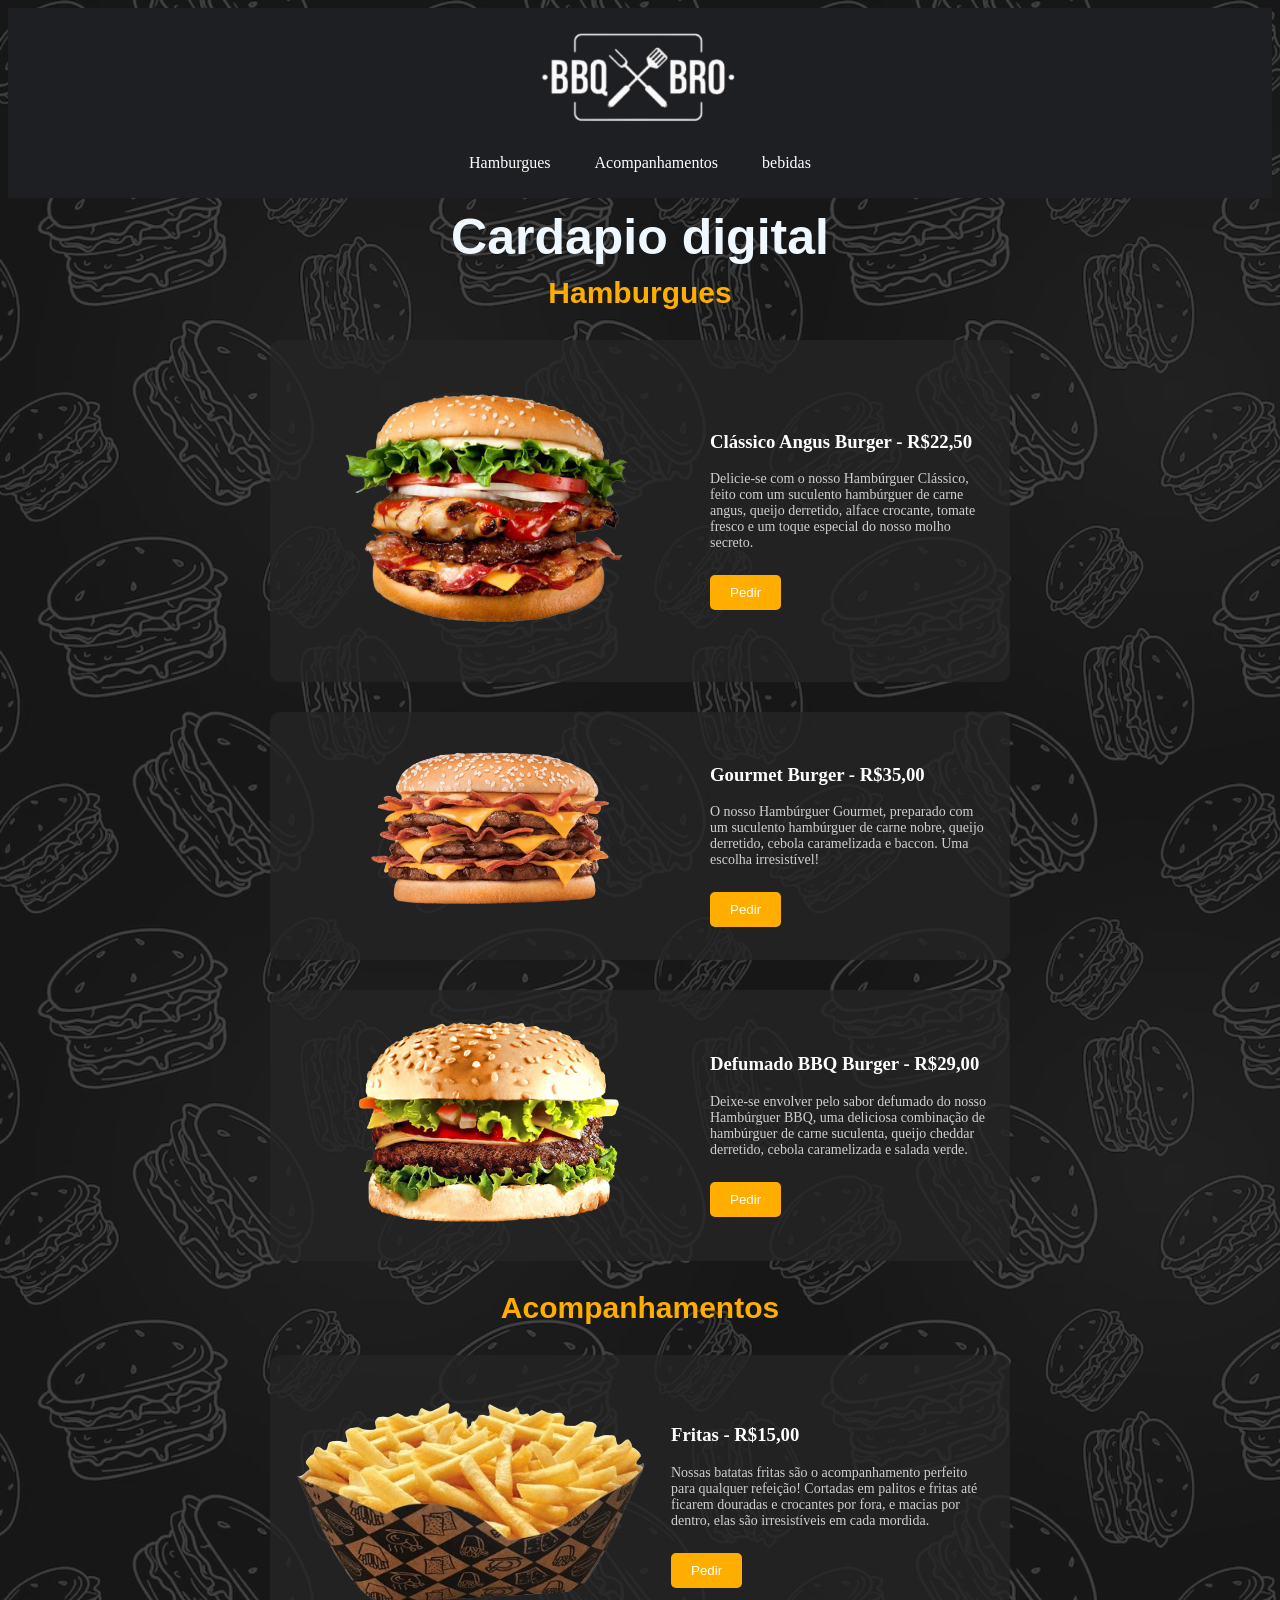
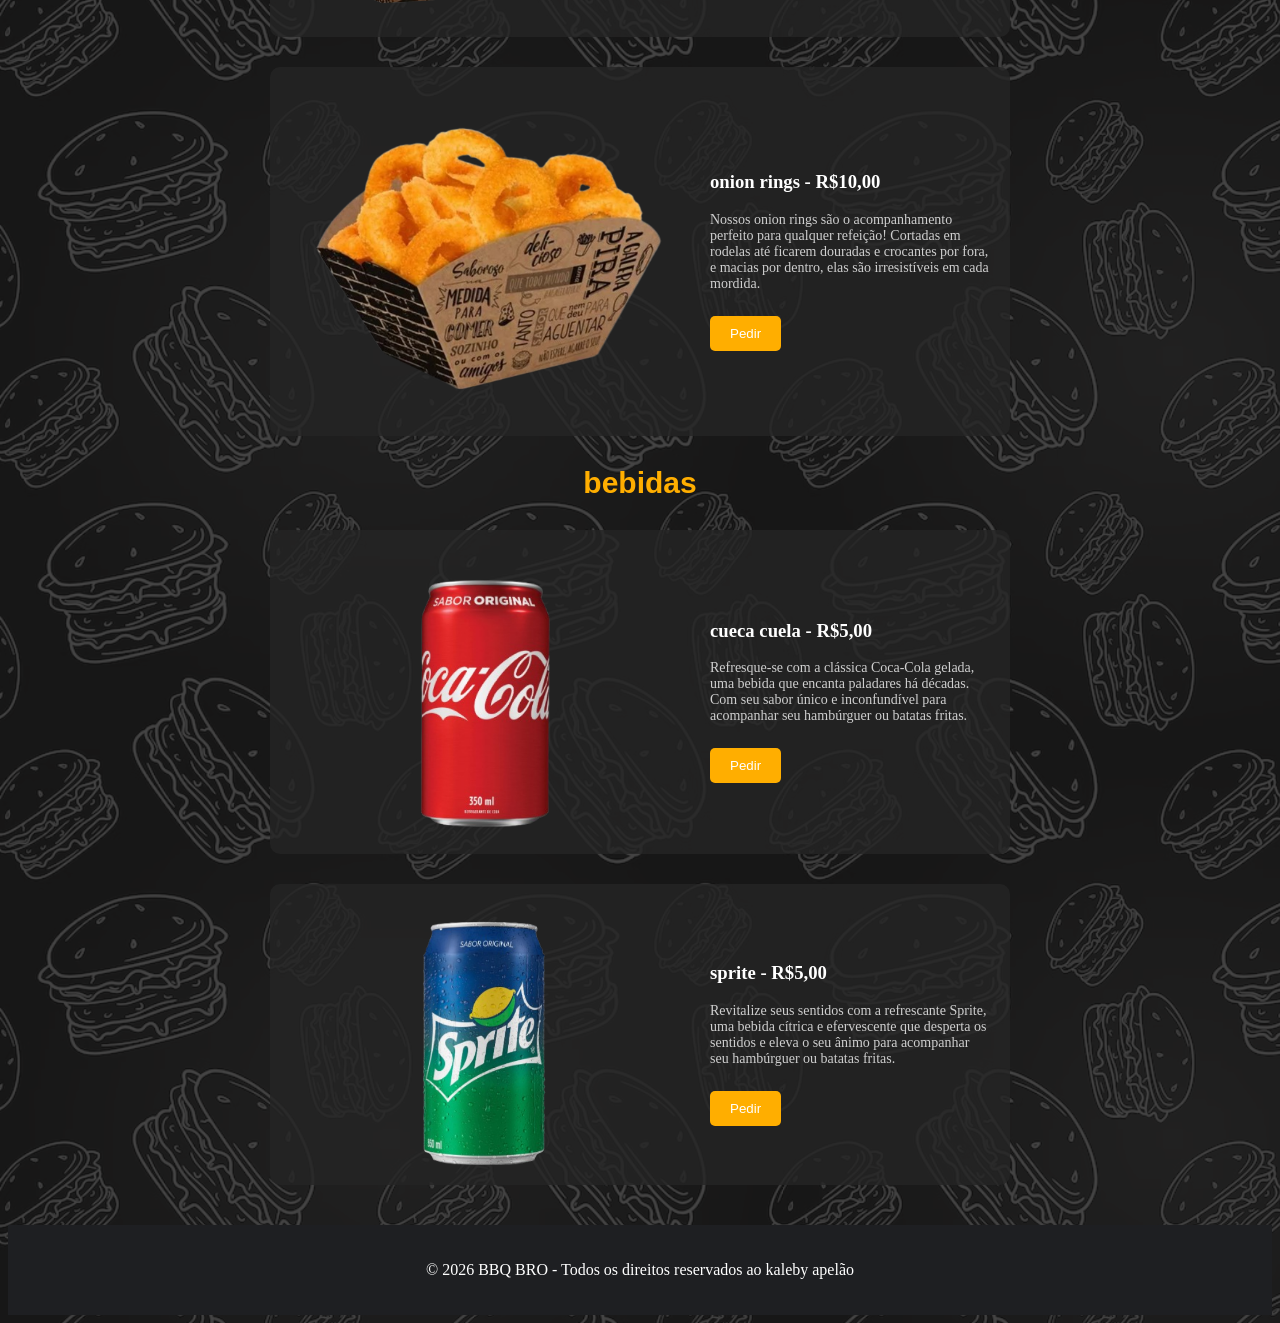
<file: Nova pasta/index.html>
<!DOCTYPE html>
<html lang="pt-br">
<head>
    <meta charset="UTF-8">
    <meta name="viewport" content="width=device-width, initial-scale=1.0">
    <title>BBQ BRO</title>
    <link rel="stylesheet" href="style.css">
    <link rel="icon" href="logo.png" type="image/png">
</head>
<body>

<header>
    <img src="logo.png" alt="logo BBQ BRO">
    <nav>
            <ul>
                <li><a href="#Hamburgues">Hamburgues </a></li>
                <li><a href="#Acompanhamentos"> Acompanhamentos </a></li>
                <li><a href="#bebidas">bebidas</a></li>
                
            </ul>
        </nav>
</header>

<main>
<h1>Cardapio digital</h1> 
<h2 id="Hamburgues">Hamburgues</h2>

<div class="burg1">

<img src="burger01.png" alt="Hamburguer">

<div class="descri1">

<h3>Clássico Angus Burger - R$22,50</h3>

<p>
Delicie-se com o nosso Hambúrguer Clássico, feito com
um suculento hambúrguer de carne angus, queijo derretido,
alface crocante, tomate fresco e um toque especial
do nosso molho secreto.
</p>

<button>Pedir</button>

</div>
</div>


<div class="burg1">

<img src="burger02.png" alt="Hamburguer">

<div class="descri1">

<h3>Gourmet Burger - R$35,00</h3>

<p>
O nosso Hambúrguer Gourmet, preparado com um suculento hambúrguer de carne nobre, queijo derretido, cebola caramelizada e baccon. Uma escolha irresistível!
</p>

<button>Pedir</button>

</div>
</div>


<div class="burg1">

<img src="burger03.png" alt="Hamburguer">

<div class="descri1">

<h3>Defumado BBQ Burger - R$29,00</h3>

<p>
Deixe-se envolver pelo sabor defumado do nosso Hambúrguer BBQ, uma deliciosa combinação de hambúrguer de carne suculenta, queijo cheddar derretido, cebola caramelizada e salada verde.
</p>

<button>Pedir</button>

</div>
</div>

<h2 id="Acompanhamentos">Acompanhamentos</h2>

<div class="burg1">

<img src="acomp01.png" alt="Acompanhamentos">

<div class="descri1">

<h3>Fritas - R$15,00</h3>

<p>
Nossas batatas fritas são o acompanhamento perfeito para qualquer refeição! Cortadas em palitos e fritas até ficarem douradas e crocantes por fora, e macias por dentro, elas são irresistíveis em cada mordida.
</p>

<button>Pedir</button>

</div>
</div>

<div class="burg1">

<img src="acomp02.png" alt="Acompanhamentos">

<div class="descri1">

<h3>onion rings - R$10,00</h3>

<p>
Nossos onion rings são o acompanhamento perfeito para qualquer refeição! Cortadas em rodelas até ficarem douradas e crocantes por fora, e macias por dentro, elas são irresistíveis em cada mordida.
</p>

<button>Pedir</button>

</div>
</div>




<h2 id="bebidas">bebidas</h2>

<div class="burg1">

<img src="bebida01.png" alt="bebida">

<div class="descri1">

<h3>cueca cuela - R$5,00</h3>

<p>
Refresque-se com a clássica Coca-Cola gelada, uma bebida que encanta paladares há décadas. Com seu sabor único e inconfundível para acompanhar seu hambúrguer ou batatas fritas.
</p>

<button>Pedir</button>

</div>
</div>

<div class="burg1">

<img src="bebida02.png" alt="bebidas">

<div class="descri1">

<h3>sprite - R$5,00</h3>

<p>
Revitalize seus sentidos com a refrescante Sprite, uma bebida cítrica e efervescente que desperta os sentidos e eleva o seu ânimo para acompanhar seu hambúrguer ou batatas fritas.
</p>

<button>Pedir</button>

</div>
</div>

</main>

<footer>
    <p>© 2026 BBQ BRO - Todos os direitos reservados ao kaleby apelão</p>
</footer>
    
</body>
</html>
</file>
<file: Nova pasta/style.css>
html{
    scroll-behavior: smooth;
}

body{
    background-image: url(bg.png);
     
}


header img{
    width: 250px;
}


header{
background-color: #1E1F22;
        padding: 10px;
        color: aliceblue;
        text-align: center;

        
}
nav {
        display: inline-block; 
    }

    ul {
        list-style-type: none; 
        padding: 0;
    }

    li {
        display: inline;
        margin: 0 20px;
    }

    a {
        color: white;
        text-decoration: none;
    }

    img{
        display: block;
        margin: 0 auto;
    }

    h1{
        font-size: 50px;
        color: aliceblue;
        text-align: center;
        margin-top: 10px;
    margin-bottom: 5px;
    font-family: 'Poppins', sans-serif;
    }
    h2{
        font-size: 30px;
        color: #FFAE00;
        text-align: center;
        padding: 0px;
        margin-top: 10px;
        font-family: 'Poppins', sans-serif;
    }

    .burg1{
    display: flex;
    align-items: center;
    background-color: RGBA(37, 37, 37, 0.8);
    width: 700px;
    margin: 30px auto;
    padding: 20px;
    border-radius: 10px;
}

.burg1 img{
    width: 400px;
    margin-right: 20px;
}

.descri1 h3{
    color: white;
}

.descri1 p{
    color: #cfcfcf;
    font-size: 14px;
}

button{
    background-color: #FFAE00;
    border: none;
    padding: 10px 20px;
    color: white;
    border-radius: 5px;
    margin-top: 10px;
    cursor: pointer;
}

footer{
    background-color: #1E1F22;
    color: white;
    text-align: center;
    padding: 20px;
    margin-top: 40px
}

@media (max-width: 768px){

.burg1{
    flex-direction: column;
    width: 90%;
    text-align: center;
}

.burg1 img{
    width: 80%;
    margin-right: 0;
    margin-bottom: 15px;
}

}
</file>
